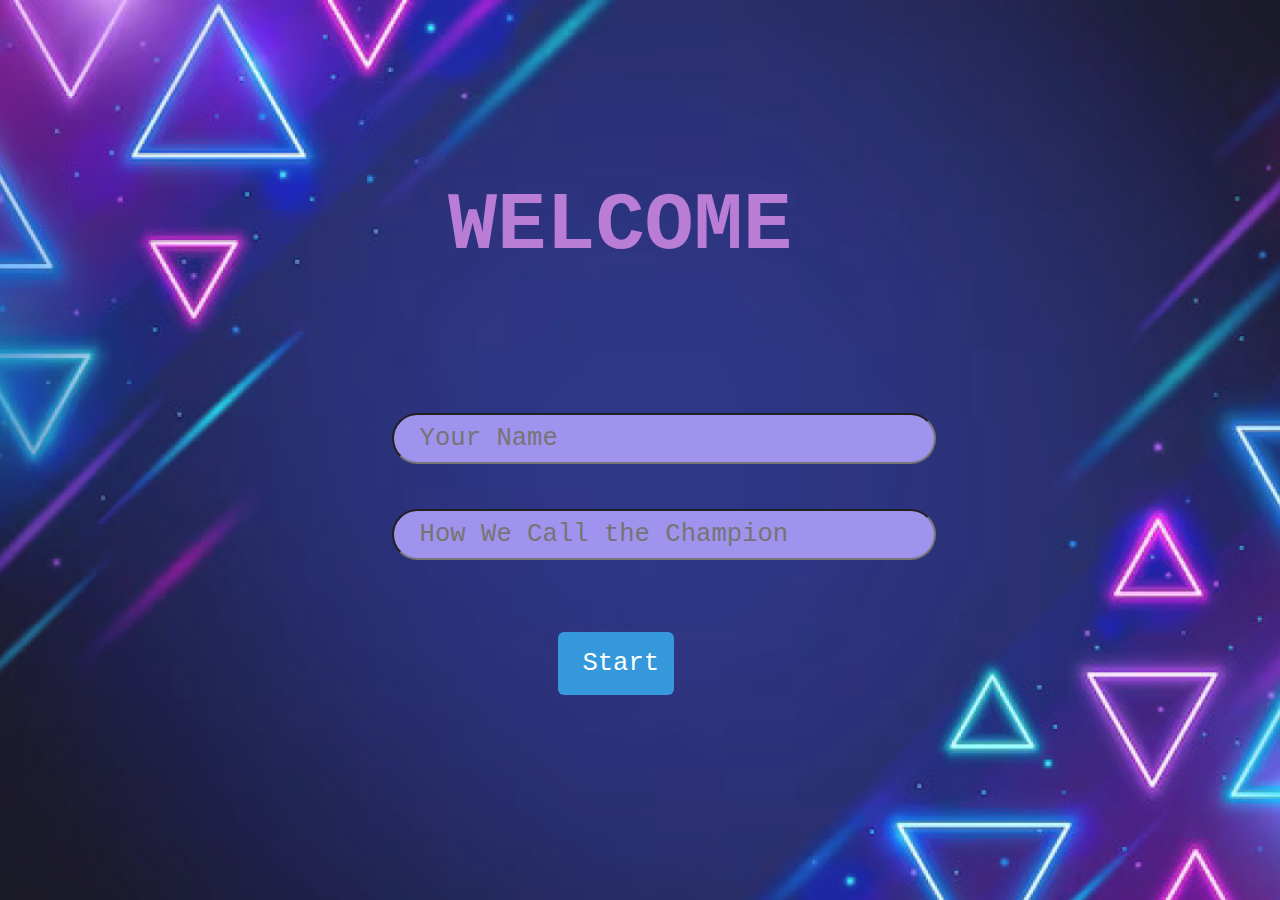
<file: index.html>
<!DOCTYPE html>
<html lang="en">
<head>
    <meta charset="UTF-8">
    <meta name="viewport" content="width=device-width, initial-scale=1.0">
    <title>Recall Rush welcome</title>
    <link rel="icon" href="#">
    <link rel="preconnect" href="https://fonts.googleapis.com">
    <link rel="preconnect" href="https://fonts.gstatic.com" crossorigin>
    <link href="https://fonts.googleapis.com/css2?family=Ephesis&family=Fredoka:wght@300;400;500;600;700&family=Irish+Grover&family=Poppins:ital,wght@0,100;0,200;0,300;0,400;0,500;0,600;0,700;0,800;0,900;1,100;1,200;1,300;1,400;1,500;1,600;1,700;1,800;1,900&family=Roboto:ital,wght@0,400;0,500;0,700;0,900;1,300;1,400;1,500;1,700;1,900&display=swap" rel="stylesheet">
    <link rel="stylesheet" href="index.css">
</head>
<body>

    <!-- it is a welcome page which contains two input fields for the usename, and nickName, and contain a button to start the game -->
    <h1 id="welcome">WELCOME</h1>
    <form id="inputContainer">
        <input id="name" type="text" placeholder="Your Name" >
        <input id="nickname" type="text" placeholder="How We Call the Champion">   
    </form>
    <button id="startBTN">Start</button>
    <script src="index.js"></script>
</body>
</html>
</file>
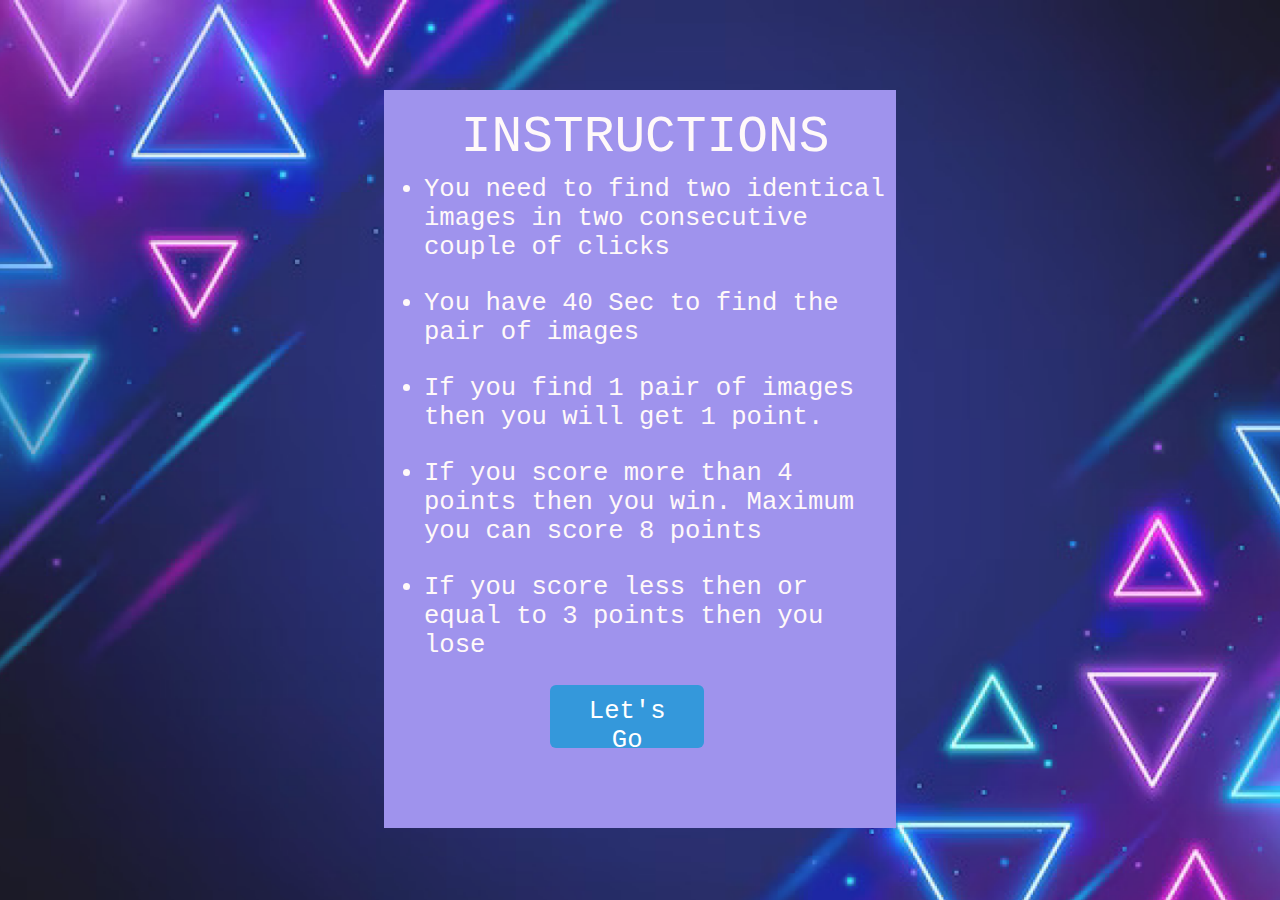
<file: instruction.html>
<!DOCTYPE html>
<html lang="en">
<head>
    <meta charset="UTF-8">
    <meta name="viewport" content="width=device-width, initial-scale=1.0">
    <link rel="preconnect" href="https://fonts.googleapis.com">
    <link rel="icon" href="#">
    <link rel="preconnect" href="https://fonts.gstatic.com" crossorigin>
    <link href="https://fonts.googleapis.com/css2?family=Ephesis&family=Fredoka:wght@300;400;500;600;700&family=Irish+Grover&family=Poppins:ital,wght@0,100;0,200;0,300;0,400;0,500;0,600;0,700;0,800;0,900;1,100;1,200;1,300;1,400;1,500;1,600;1,700;1,800;1,900&family=Roboto:ital,wght@0,400;0,500;0,700;0,900;1,300;1,400;1,500;1,700;1,900&display=swap" rel="stylesheet">
    <link rel="stylesheet" href="instruction.css">
    <title>Instruction</title>
</head>
<body>
    <main id="instructionCard">
        <div>
            <h1 id="instructionHeading">INSTRUCTIONS</h1>
        </div>
        <div>
            <!-- list of instructions -->
            <ul>
                <li class="points" >You need to find two identical images in two consecutive couple of clicks</li>
                <li class="points" >You have 40 Sec to find the pair of images</li>
                <li class="points" >If you find 1 pair of images then you will get 1 point.</li>
                <li class="points" >If you score more than 4 points then you win. Maximum you can score 8 points</li>
                <li class="points" >If you score less then or equal to 3 points then you lose</li>
            </ul>
        </div>
        <div>
            <button id="letsGoBtn">Let's Go</button>
        </div>
        
    </main>
    <script>
        // making letsGoBtn functional
        const letsGoBtn = document.getElementById('letsGoBtn')
        letsGoBtn.addEventListener("click",()=>{
            location.href = './mainGame.html'
        })
    </script>
</body>
</html>
</file>
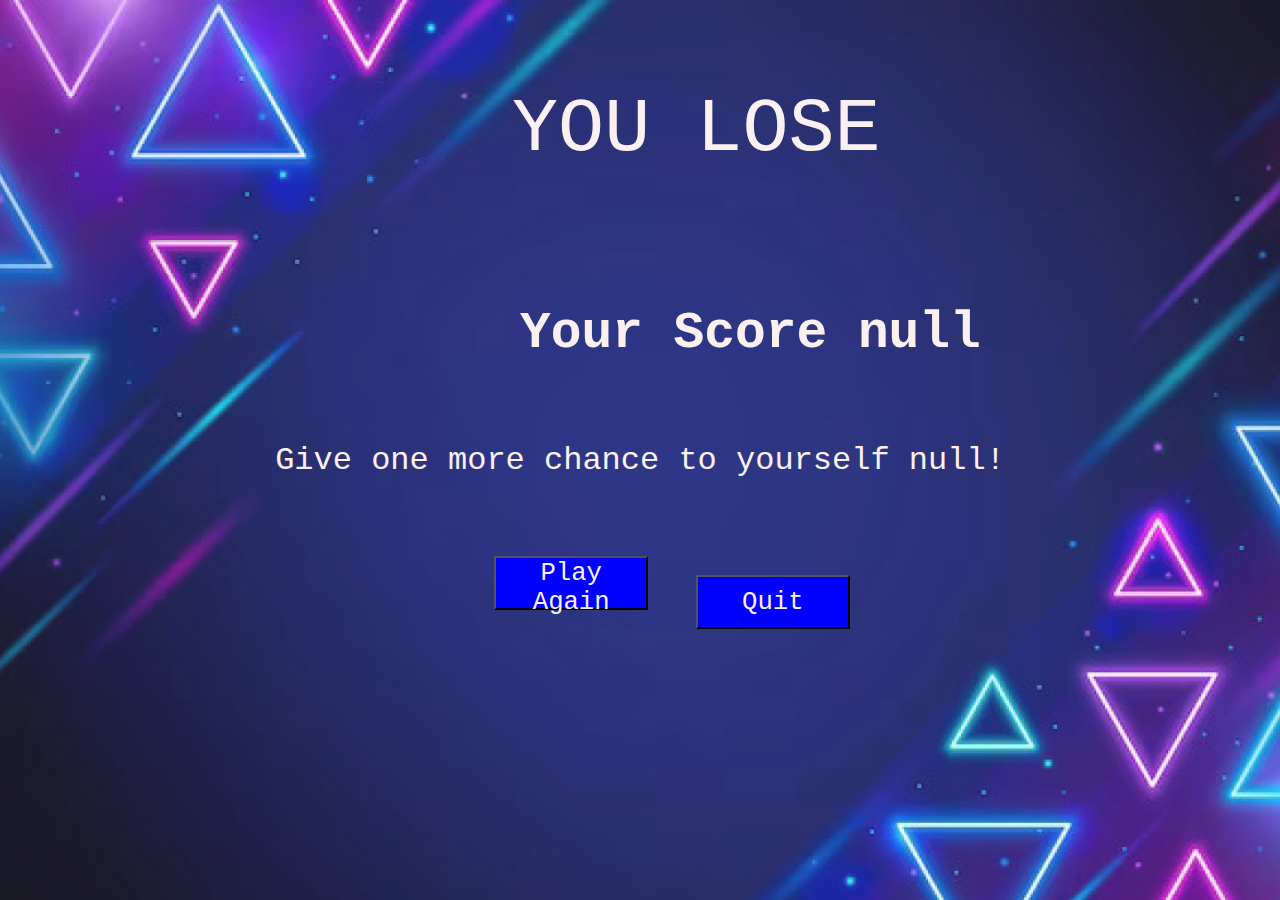
<file: lose.html>
<!DOCTYPE html>
<html lang="en">
<head>
    <meta charset="UTF-8">
    <meta name="viewport" content="width=device-width, initial-scale=1.0">
    <link rel="icon" href="#">
    <link rel="preconnect" href="https://fonts.googleapis.com">
    <link rel="preconnect" href="https://fonts.gstatic.com" crossorigin>
    <link href="https://fonts.googleapis.com/css2?family=Ephesis&family=Fredoka:wght@300;400;500;600;700&family=Irish+Grover&family=Poppins:ital,wght@0,100;0,200;0,300;0,400;0,500;0,600;0,700;0,800;0,900;1,100;1,200;1,300;1,400;1,500;1,600;1,700;1,800;1,900&family=Roboto:ital,wght@0,400;0,500;0,700;0,900;1,300;1,400;1,500;1,700;1,900&display=swap" rel="stylesheet">
    <title>loss</title>
    <link rel="stylesheet" href="lose.css">
</head>
<body>
    <div id="scoreAndRandomPharse">
        
    </div>
    
    <button id="playAgain">Play Again</button>
    <button id="Quit">Quit</button>
    
    
    
    <script src="lose.js"></script>
</body>
</html>
</file>
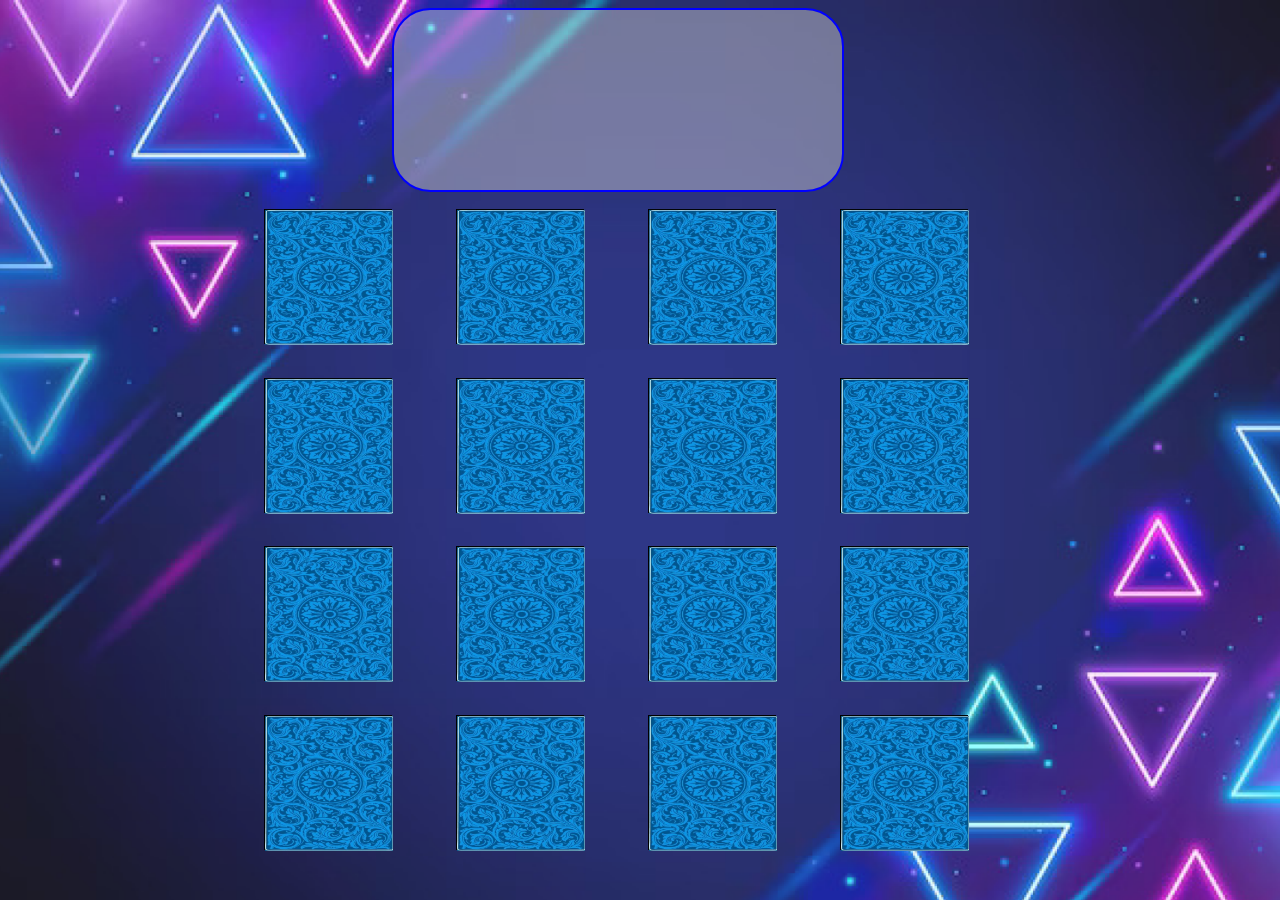
<file: mainGame.html>
<!DOCTYPE html>
<html lang="en">
<head>
    <meta charset="UTF-8">
    <meta name="viewport" content="width=device-width, initial-scale=1.0">
    <title>Recall Rush</title>
    <link rel="icon" href="#">
    <link rel="preconnect" href="https://fonts.googleapis.com">
    <link rel="preconnect" href="https://fonts.gstatic.com" crossorigin>
    <link href="https://fonts.googleapis.com/css2?family=Ephesis&family=Fredoka:wght@300;400;500;600;700&family=Irish+Grover&family=Poppins:ital,wght@0,100;0,200;0,300;0,400;0,500;0,600;0,700;0,800;0,900;1,100;1,200;1,300;1,400;1,500;1,600;1,700;1,800;1,900&family=Roboto:ital,wght@0,400;0,500;0,700;0,900;1,300;1,400;1,500;1,700;1,900&display=swap" rel="stylesheet">
    <link rel="stylesheet" href="mainGame.Css">
</head>
<body>

    <!-- creating a timeBox for timer -->
    <div id="timeBox">
        <div id = "userNameAndNickName">
            <h1 id="userName"></h1>
            <h4 id="nickName"></h4>
        </div>
        <h1 id="timeRemain"></h1>
    </div>

    <!-- main container contains all the the cards -->
    <main id="GameCardContainer">
        <div class="Front-Back-FacesOfCards">
            <img class="backFaceOfCard" src="./Assests/KingOfDiamonds.png"  alt="Ace Of Heart Img" >
            <img class="frontFaceOfCard" src="./Assests/front faceimage.jpg"  alt="FrontSize Img" >
            
        </div>
        <div  class="Front-Back-FacesOfCards">
            <img class="backFaceOfCard" src="./Assests/aceOfSpads.png"  alt="Ace Of Heart Img">
            <img class="frontFaceOfCard" src="./Assests/front faceimage.jpg"  alt="FrontSize Img">
            
        </div>
        <div class="Front-Back-FacesOfCards">
            <img class="backFaceOfCard" src="./Assests/aceOfHearts.png"  alt="Ace Of Heart Img">
            <img class="frontFaceOfCard" src="./Assests/front faceimage.jpg"  alt="FrontSize Img">
            
        </div>
        <div class="Front-Back-FacesOfCards">
            <img class="backFaceOfCard" src="./Assests/queenOfDiamonds.png"  alt="Ace Of Heart Img">
            <img class="frontFaceOfCard" src="./Assests/front faceimage.jpg"  alt="FrontSize Img">

        </div>
        <div class="Front-Back-FacesOfCards">
            <img class="backFaceOfCard" src="./Assests/queenOfSpades.png"  alt="Ace Of Heart Img">
            <img class="frontFaceOfCard" src="./Assests/front faceimage.jpg"  alt="FrontSize Img">

        </div>
        <div class="Front-Back-FacesOfCards">
            <img class="backFaceOfCard" src="./Assests/queenOfDiamonds.png"  alt="Ace Of Heart Img">
            <img class="frontFaceOfCard" src="./Assests/front faceimage.jpg"  alt="FrontSize Img">

        </div>
        <div class="Front-Back-FacesOfCards">
            <img class="backFaceOfCard" src="./Assests/KingOfDiamonds.png"  alt="Ace Of Heart Img">
            <img class = "frontFaceOfCard" src="./Assests/front faceimage.jpg" alt="FrontSize Img">

        </div>
        <div class="Front-Back-FacesOfCards">
            <img class="backFaceOfCard" src="./Assests/aceOfHearts.png"  alt="Ace Of Heart Img">
            <img class = "frontFaceOfCard" src="./Assests/front faceimage.jpg" alt="FrontSize Img">

        </div>
        <div class="Front-Back-FacesOfCards">
            <img class="backFaceOfCard" src="./Assests/KingOfHearts.png"  alt="Ace Of Heart Img">
            <img class = "frontFaceOfCard" src="./Assests/front faceimage.jpg" alt="FrontSize Img">

        </div>
        <div class="Front-Back-FacesOfCards">
            <img class="backFaceOfCard" src="./Assests/aceOfSpads.png"  alt="Ace Of Heart Img">
            <img class = "frontFaceOfCard" src="./Assests/front faceimage.jpg" alt="FrontSize Img">

        </div>
        <div class="Front-Back-FacesOfCards">
            <img class="backFaceOfCard" src="./Assests/KingOfHearts.png"  alt="Ace Of Heart Img">
            <img class = "frontFaceOfCard" src="./Assests/front faceimage.jpg" alt="FrontSize Img">

        </div>
        <div class="Front-Back-FacesOfCards">
            <img class="backFaceOfCard" src="./Assests/jackOfDimonds.png"  alt="Ace Of Heart Img">
            <img class = "frontFaceOfCard" src="./Assests/front faceimage.jpg" alt="FrontSize Img">

        </div>
        <div class="Front-Back-FacesOfCards">
            <img class="backFaceOfCard" src="./Assests/jackOfSpads.png"  alt="Ace Of Heart Img">
            <img class = "frontFaceOfCard" src="./Assests/front faceimage.jpg" alt="FrontSize Img">

        </div>
        <div class="Front-Back-FacesOfCards">
            <img class="backFaceOfCard" src="./Assests/jackOfDimonds.png"  alt="Ace Of Heart Img">
            <img class = "frontFaceOfCard" src="./Assests/front faceimage.jpg" alt="FrontSize Img">

        </div>
        <div class="Front-Back-FacesOfCards">
            <img class="backFaceOfCard" src="./Assests/queenOfSpades.png"  alt="Ace Of Heart Img">
            <img class = "frontFaceOfCard" src="./Assests/front faceimage.jpg" alt="FrontSize Img">

        </div>
        <div class="Front-Back-FacesOfCards">
            
            <img class="backFaceOfCard" src="./Assests/jackOfSpads.png"  alt="Ace Of Heart Img">
            <img class = "frontFaceOfCard" src="./Assests/front faceimage.jpg" alt="FrontSize Img">

        </div>
    </main>
    <script src="mainGame.js"></script>
</body>
</html>
</file>
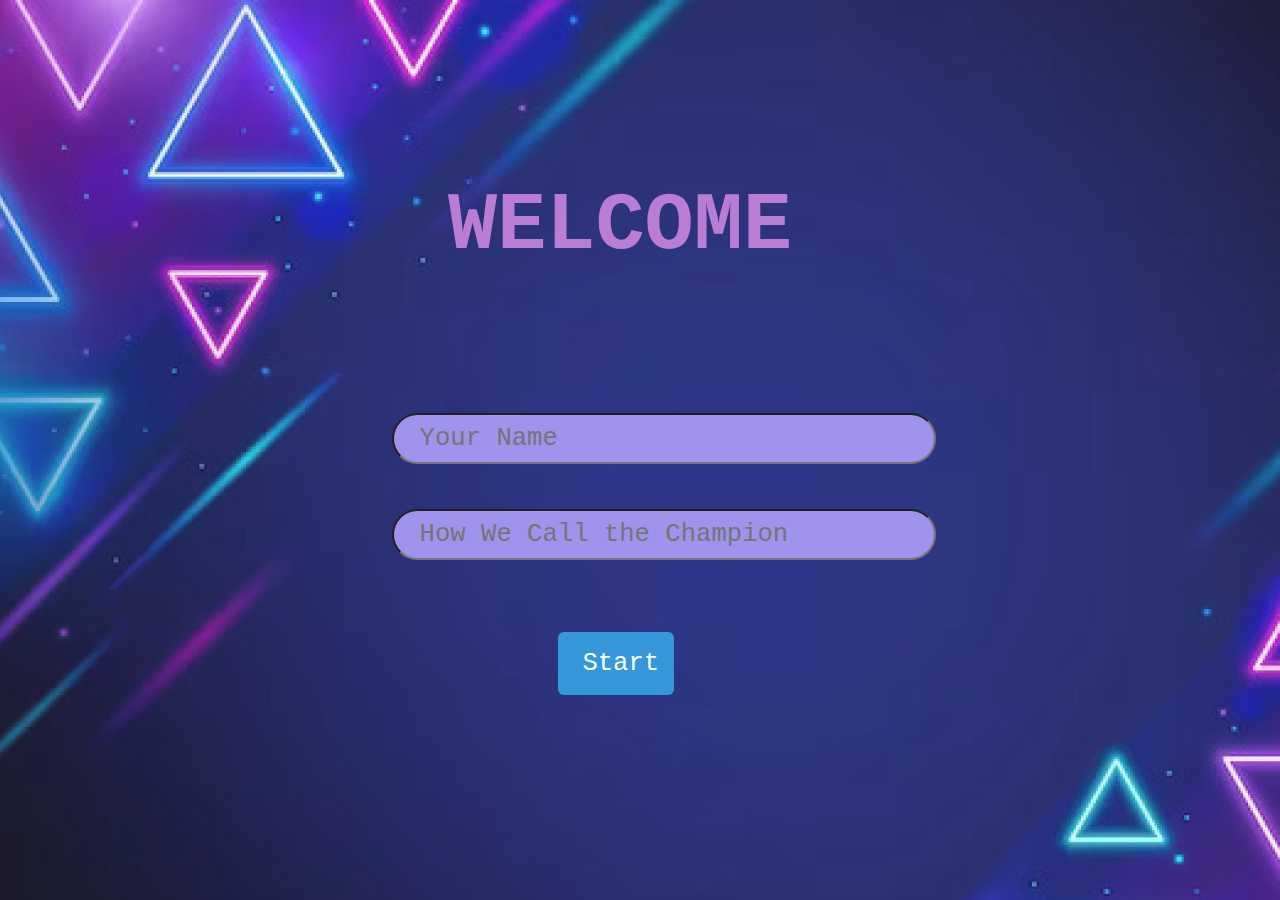
<file: welcome.html>
<!DOCTYPE html>
<html lang="en">
<head>
    <meta charset="UTF-8">
    <meta name="viewport" content="width=device-width, initial-scale=1.0">
    <title>Recall Rush welcome</title>
    <link rel="preconnect" href="https://fonts.googleapis.com">
    <link rel="preconnect" href="https://fonts.gstatic.com" crossorigin>
    <link href="https://fonts.googleapis.com/css2?family=Ephesis&family=Fredoka:wght@300;400;500;600;700&family=Irish+Grover&family=Poppins:ital,wght@0,100;0,200;0,300;0,400;0,500;0,600;0,700;0,800;0,900;1,100;1,200;1,300;1,400;1,500;1,600;1,700;1,800;1,900&family=Roboto:ital,wght@0,400;0,500;0,700;0,900;1,300;1,400;1,500;1,700;1,900&display=swap" rel="stylesheet">
    <link rel="stylesheet" href="welcome.css">
</head>
<body>

    <!-- it is a welcome page which contains two input fields for the usename, and nickName, and contain a button to start the game -->
    <h1 id="welcome">WELCOME</h1>
    <form id="inputContainer">
        <input id="name" type="text" placeholder="Your Name" >
        <input id="nickname" type="text" placeholder="How We Call the Champion">   
    </form>
    <button id="startBTN">Start</button>
    <script src="welcome.js"></script>
</body>
</html>
</file>
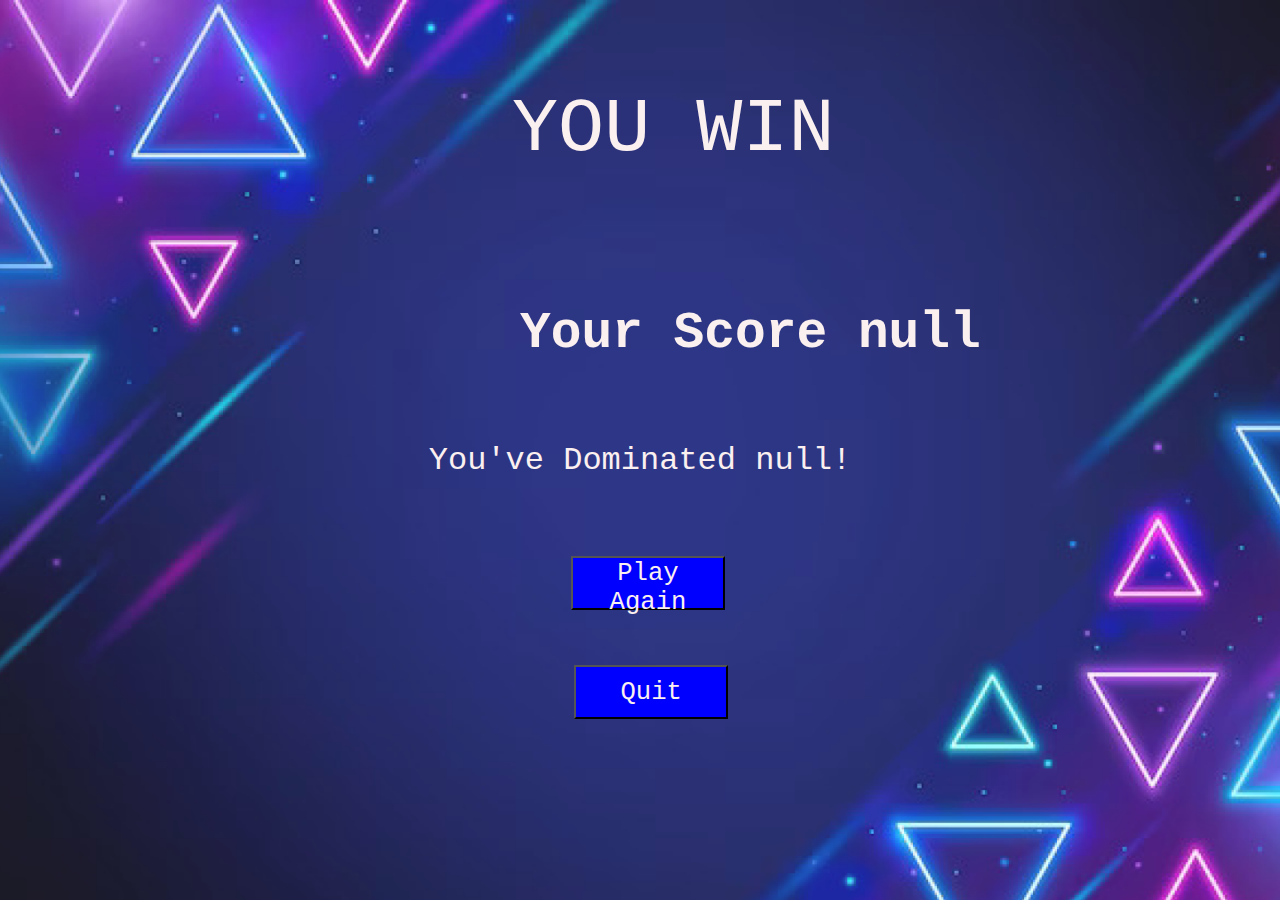
<file: win.html>
<!DOCTYPE html>
<html lang="en">
<head>
    <meta charset="UTF-8">
    <meta name="viewport" content="width=device-width, initial-scale=1.0">
    <link rel="icon" href="#">
    <link rel="preconnect" href="https://fonts.googleapis.com">
    <link rel="preconnect" href="https://fonts.gstatic.com" crossorigin>
    <link href="https://fonts.googleapis.com/css2?family=Ephesis&family=Fredoka:wght@300;400;500;600;700&family=Irish+Grover&family=Poppins:ital,wght@0,100;0,200;0,300;0,400;0,500;0,600;0,700;0,800;0,900;1,100;1,200;1,300;1,400;1,500;1,600;1,700;1,800;1,900&family=Roboto:ital,wght@0,400;0,500;0,700;0,900;1,300;1,400;1,500;1,700;1,900&display=swap" rel="stylesheet">
    <title>Win</title>
    <link rel="stylesheet" href="win.css">
</head>
<body>
    <div id="scoreAndRandomPharse"></div>
    <button id="playAgain">Play Again</button>
    <button id="Quit">Quit</button>
    <script src="win.js"></script>
</body>
</html>
</file>
<file: index.css>
body{
    font-family: 'Irish Grover', 'Courier New', Courier, monospace;
    background-image: url("./Assests/mainBackground.png");
    background-repeat: no-repeat;
    background-size: cover;
}

#welcome{
    font-size: 6.4vw;
    color: #B97DD5;
    margin: 0vw;
    position: absolute;
    top: 20vh;
    left: 35vw;
    
}
#inputContainer{
    display: flex;
    flex-direction: column;
    color: #FBF0F0
}

#name, #nickname{
    height: 5vh;
    width: 40vw;
    border-radius: 60px;
    position: relative;
    top: 45vh;
    left: 30vw;
    font-family: 'Irish Grover', 'Courier New', Courier, monospace;
    font-size: 2vw;
    background-color: #9F93ED;
    padding-left: 2vw;

}

#nickname{
    position: relative;
    top: 50vh;
    left: 30vw;
    
}

#startBTN{
    position: relative;
    top: 58vh;
    left: 43vw;
    height: 7vh;
    width: 9vw;
    padding: 12px 24px;
    background-color: #3498db; 
    color: white;
    border: none;
    border-radius: 6px;
    font-family: 'Irish Grover', 'Courier New', Courier, monospace;
    font-size: 2vw;
    cursor: pointer;
    transition: background-color 0.3s ease;
}

#startBTN:hover {
    background-color: #2980b9; 
}

@media(max-width:600px){
    body{
        background-image: url("./Assests/mobilebackground.png");
        background-size: cover;
        background-repeat: no-repeat;
    }

    #welcome{
        font-size: 11vw;
        top: 25vh;
        left: 25vw;
        
    }

    #name, #nickname{
        height: 6vh;
        width: 60vw;
        margin-bottom: 3vh;
        border-radius: 60px;
        top: 43vh;
        left: 20vw;
        font-size: 3vw;
    }

    #startBTN{
        height: 6vh;
        width: 25vw;
        left: 35vw;
        top: 50vh;
        font-size: 4vw;
        color: #FBF0F0; 
        transition: background-color 0.3s, transform 0.3s;
    }

    #startBTN:active{
        background-color: blueviolet;
        transform: scale(0.95);
    }
}
</file>
<file: instruction.css>
body{
    background-image: url("./Assests/mainBackground.png");
    background-repeat: no-repeat;
    background-size: cover;
}

#instructionCard{
    width: 40vw;
    height: 82vh;
    position: absolute;
    left: 30vw;
    top: 10vh;
    
    background-color: #9F93ED;
}

#instructionHeading{
    color: #FFF9F9;
    font-family: 'Irish Grover', 'Courier New', Courier, monospace;
    font-size: 4vw;
    font-weight: 400;
    position: relative;
    left: 6vw;
    top: 2vh;
    margin: 0%;

}

.points{
    color: #FFF9F9;
    font-size: 2vw;
    font-family: 'Irish Grover', 'Courier New', Courier, monospace;
    margin-top: 3vh;
}

#letsGoBtn{
    position: relative;
    top: 1vh;
    left: 13vw;
    height: 7vh;
    width: 12vw;
    padding: 12px 24px;
    margin-bottom: 2vh;
    background-color: #3498db; 
    color: white;
    border: none;
    border-radius: 6px;
    font-family: 'Irish Grover', 'Courier New', Courier, monospace;
    font-size: 2vw;
    cursor: pointer;
    transition: background-color 0.3s ease;
}

#letsGoBtn:hover{
    scale: 1.2;
    background-color: blue;
}

@media(max-width:600px){
    body{
        background-image: url("./Assests/mobilebackground.png");
        background-size: cover;
        background-repeat: no-repeat;
    }

    #instructionCard{
        width: 60vw;
        height: 60vh;
        left: 20vw;
        top: 15vh;
        background-color: #9F93ED;
    }

    #instructionHeading{
        font-size: 5vw;
        left: 14vw;
        margin-bottom: 5vh;
    
    }

    .points{
        font-size: 3vw;
        
    }

    #letsGoBtn{
        height: 6vh;
        width: 25vw;
        left: 16vw;
        top: 2vh;
        font-size: 4vw;
        color: #FBF0F0; 
        transition: background-color 0.3s, transform 0.3s;
    }

    #letsGoBtn:active{
        background-color: blueviolet;
        transform: scale(0.95);
    }
}
</file>
<file: lose.css>
body{
    background-image: url('./Assests/mainBackground.png');
    background-repeat: no-repeat;
    background-size: cover;
    font-family: 'Irish Grover', 'Courier New', Courier, monospace;
}

#result{
    font-size: 6vw;
    color: #FBF0F0;
    font-weight: 400;
    position: absolute;
    left: 40vw;
}

#yourScore{
    position: relative;
    font-size: 4vw;
    top: 30vh;
    left: 40vw;
    color: #FBF0F0;
}

.pharse{
    position: relative;
    top: 35vh;
    text-align: center;
    font-size: 2.5vw;
    color: #FBF0F0;
}

#playAgain, #Quit{
    position: relative;
    top: 40vh;
    left: 35vw;
    height: 6vh;
    width: 12vw;
    margin-left: 3vw;
    font-size: 2vw;
    font-family: 'Irish Grover', 'Courier New', Courier, monospace;
    color: #FBF0F0;
    background-color: blue;
}

#playAgain:hover,#Quit:hover{
    background-color: blueviolet;
    scale: 1.2;
}

@media(max-width:600px){
    body{
        background-image: url("./Assests/mobilebackground.png");
        background-repeat: no-repeat;
        background-size: cover;
    }
    #result{
        text-align: center;
        font-size: 70px;
        top: 13vh;
        left: 22vw;

        
    }

    #yourScore{
        font-size: 7vw;
        left: 25vw;
        top: 32vh;
        
    }

    .pharse{
        text-align: center;
        font-size: 6vw;
        color: #FBF0F0;
    }

    #playAgain , #Quit{
        height: 6vh;
        width: 25vw;
        left: 35vw;
        font-size: 4vw;
        color: #FBF0F0; 
        transition: background-color 0.3s, transform 0.3s;
    }

    #Quit{
        top: 50vh;
        left: 6.5vw;
    }

    #playAgain:active,#Quit:active{
        background-color: blueviolet;
        transform: scale(0.95);
    }
    
    
    

}
</file>
<file: mainGame.Css>
body{
    background-image: url("./Assests/mainBackground.png");
    background-repeat: no-repeat;
    background-size: cover;
    font-family: 'Irish Grover', 'Courier New', Courier, monospace;
}

#timeBox{
    height: 20vh;
    width: 35vw;
    background-color: rgba(217, 217, 217, 0.43);
    margin-left: 30vw;
    border: 2px solid blue;
    border-radius: 3vw;
    display: flex;
    justify-content: space-around;
    
    
}

#userName{
    color:  #FBF0F0;
    margin: 0;
    font-size: 4vw;
    
}

#nickName{
    font-size: 3vw;
    margin: 1%;
    padding: 0%;
    color: blue;
    
}

#timeRemain{
    margin: 0%;
    color:  #FBF0F0;
    font-family: Irish Grover;
    font-size: 100px;
    font-weight: 400;
    text-align: right;
    margin-right: 2vw;

}

#GameCardContainer{
    position: absolute;
    height: 75vh;
    width: 60vw;
    margin-left: 15vw;
    display: grid;
    justify-content: center;
    align-items: center;
    grid-template-columns: repeat(4,15vw);
    padding-left: 5vw;
}


.Front-Back-FacesOfCards{
    height: 15vh;
    width: 10vw;
    border: 1px solid black;
    box-sizing: border-box;
    position: relative;
    transform-style: preserve-3d;
    transition: transform .2s;
    
}

.Front-Back-FacesOfCards:hover{
    box-shadow: 5px 5px blue;
    cursor: pointer;
    transform: scale(1.2);
    transform: transiction 0.3 ease;

}


.Front-Back-FacesOfCards.reverse{
    transform: rotateY(180deg);

}

.frontFaceOfCard, .backFaceOfCard{
    height: inherit;
    width: inherit;
    border-radius: 1px solid black;
    position: absolute;
    backface-visibility: hidden;
}

.backFaceOfCard{
    transform: rotateY(180deg);
}

@media(max-width: 600px){
    body{
        background-image: url("./Assests/mobilebackground.png");
        background-repeat: no-repeat;
        background-size: cover;
        margin-top: 50px;
    }
    #timeBox{
        height: 15vh;
        width: 38vw;
        flex-direction: column-reverse;
    }
    
    #userName{
        font-size: 4.5vw;
        text-align: center;
        
    }
    
    #nickName{
        font-size: 3.5vw;
        text-align: center;
        
    }
    
    #timeRemain{
        text-align: center;
        color:  #FBF0F0;
        font-family: Irish Grover;
        font-size: 40px;
        
        
    
    }
    
    #GameCardContainer{
        height: 40vh;
        width: 80%;
        margin-left: 0vw;
        margin-top: 50px;
        grid-gap: 10px;
        /* padding-left: 5vw; */
    }
    
    
    .Front-Back-FacesOfCards{
        height: 15vh;
        width: 15vw;

        
    }
    
    .Front-Back-FacesOfCards:hover{
        box-shadow: 0px 0px ;
        transform: scale(1);
    
    }
    
    
    .Front-Back-FacesOfCards.reverse{
        transform: rotateY(180deg);
    
    }
    
    .frontFaceOfCard, .backFaceOfCard{
        height: inherit;
        width: inherit;
        border-radius: 1px solid black;
        position: absolute;
        backface-visibility: hidden;
    }
    
    .backFaceOfCard{
        transform: rotateY(180deg);
    }
}
</file>
<file: welcome.css>
body{
    font-family: 'Irish Grover', 'Courier New', Courier, monospace;
    background-image: url("./Assests/mainBackground.png");
}

#welcome{
    font-size: 6.4vw;
    color: #B97DD5;
    margin: 0vw;
    position: absolute;
    top: 20vh;
    left: 35vw;
    
}
#inputContainer{
    display: flex;
    flex-direction: column;
    color: #FBF0F0
}

#name, #nickname{
    height: 5vh;
    width: 40vw;
    border-radius: 60px;
    position: relative;
    top: 45vh;
    left: 30vw;
    font-family: 'Irish Grover', 'Courier New', Courier, monospace;
    font-size: 2vw;
    background-color: #9F93ED;
    padding-left: 2vw;

}

#nickname{
    position: relative;
    top: 50vh;
    left: 30vw;
    
}

#startBTN{
    position: relative;
    top: 58vh;
    left: 43vw;
    height: 7vh;
    width: 9vw;
    padding: 12px 24px;
    background-color: #3498db; 
    color: white;
    border: none;
    border-radius: 6px;
    font-family: 'Irish Grover', 'Courier New', Courier, monospace;
    font-size: 2vw;
    cursor: pointer;
    transition: background-color 0.3s ease;
}

#startBTN:hover {
    background-color: #2980b9; 
}

@media(max-width:600px){
    body{
        background-image: url("./Assests/mobile-Background.png");
        background-size: cover;
        background-repeat: no-repeat;
    }

    #welcome{
        font-size: 11vw;
        top: 25vh;
        left: 25vw;
        
    }

    #name, #nickname{
        height: 6vh;
        width: 60vw;
        margin-bottom: 3vh;
        border-radius: 60px;
        top: 43vh;
        left: 20vw;
        font-size: 3vw;
    }

    #startBTN{
        height: 6vh;
        width: 25vw;
        left: 35vw;
        top: 50vh;
        font-size: 4vw;
        color: #FBF0F0; 
        transition: background-color 0.3s, transform 0.3s;
    }

    #startBTN:active{
        background-color: blueviolet;
        transform: scale(0.95);
    }
}
</file>
<file: win.css>
body{
    background-image: url('./Assests/mainBackground.png');
    background-repeat: no-repeat;
    background-size: cover;
    font-family: 'Irish Grover', 'Courier New', Courier, monospace;
}

#result{
    font-size: 6vw;
    color: #FBF0F0;
    font-weight: 400;
    position: absolute;
    left: 40vw;
}

#yourScore{
    position: relative;
    font-size: 4vw;
    top: 30vh;
    left: 40vw;
    color: #FBF0F0;
}

.pharse{
    position: relative;
    top: 35vh;
    text-align: center;
    font-size: 2.5vw;
    color: #FBF0F0;
}

#playAgain,#Quit{
    position: relative;
    top: 40vh;
    left: 44vw;
    height: 6vh;
    width: 12vw;
    font-size: 2vw;
    font-family: 'Irish Grover', 'Courier New', Courier, monospace;
    color: #FBF0F0;
    background-color: blue;
}
#Quit{
    top: 50vh;
    left: 31.5vw;
    
}

#playAgain:hover,#Quit:hover{
    background-color: blueviolet;
    scale: 1.2;
}





@media(max-width:600px){
    body{
        background-image: url("./Assests/mobilebackground.png");
        background-repeat: no-repeat;
        background-size: cover;
    }
    #result{
        text-align: center;
        font-size: 70px;
        top: 13vh;
        left: 22vw;

        
    }

    #yourScore{
        font-size: 7vw;
        left: 25vw;
        top: 32vh;
        
    }

    .pharse{
        text-align: center;
        font-size: 6vw;
        color: #FBF0F0;
    }

    #playAgain , #Quit{
        height: 6vh;
        width: 25vw;
        left: 35vw;
        font-size: 4vw;
        color: #FBF0F0; 
        transition: background-color 0.3s, transform 0.3s;
    }

    #Quit{
        left: 10vw;
    }

    #playAgain:active,#Quit:active{
        background-color: blueviolet;
        transform: scale(0.95);
    }
    
    
    

}
</file>
